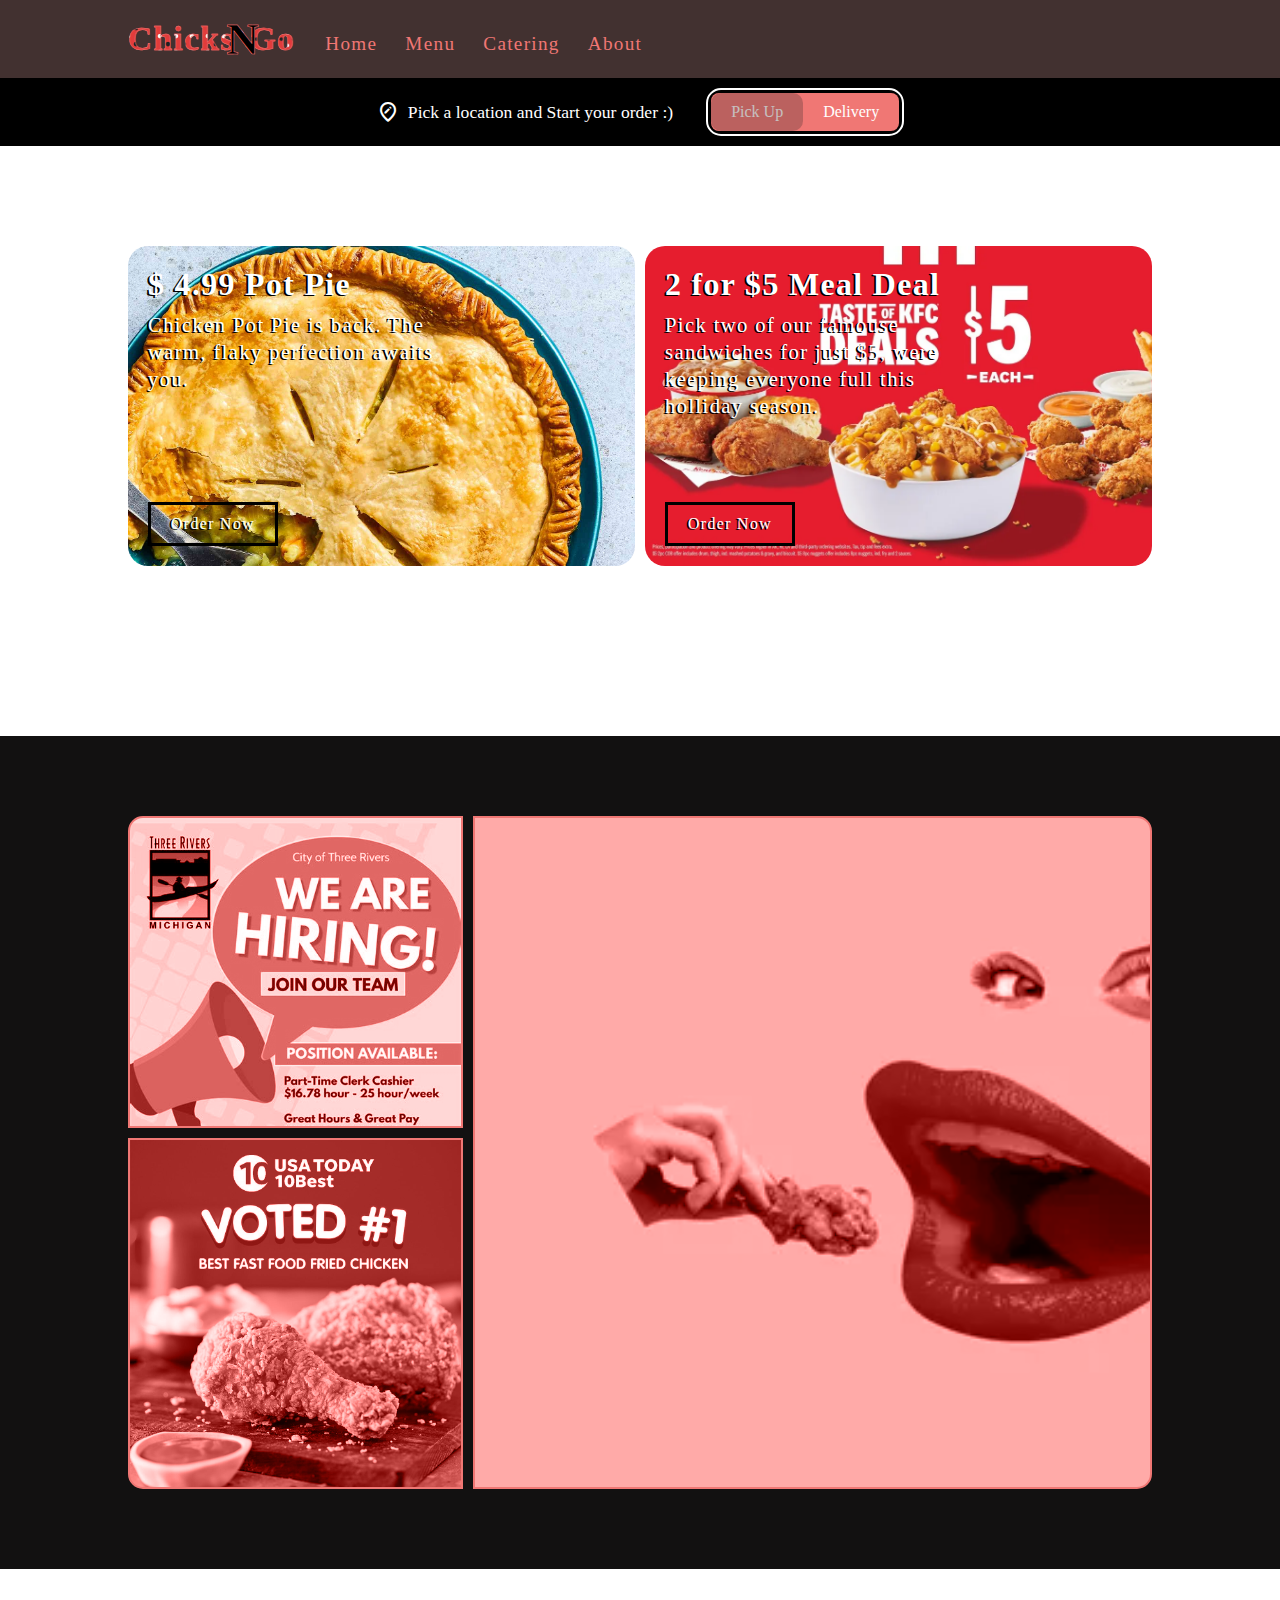
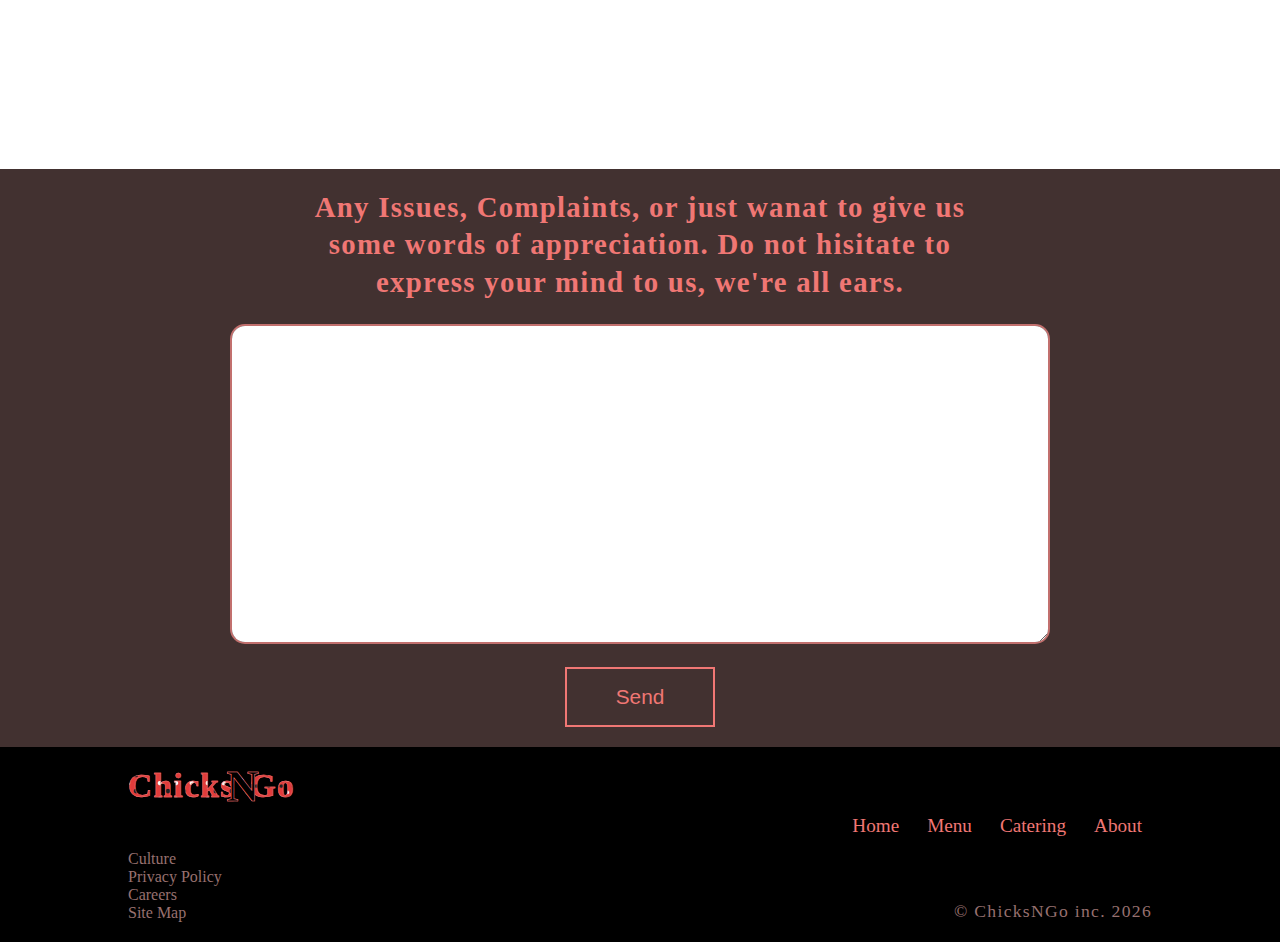
<file: index.html>
<!DOCTYPE html>
<html lang="en">
<head>
    <meta charset="UTF-8">
    <meta name="viewport" content="width=device-width, initial-scale=1.0">
    <link rel="stylesheet" href="style.css">
    <link rel="stylesheet" href="https://fonts.googleapis.com/css2?family=Material+Symbols+Outlined:opsz,wght,FILL,GRAD@20..48,100..700,0..1,-50..200" />
    <script src="main.js" defer></script>
    <title>Chicks-N-Two</title>
</head>
<body>
    <header>
        <div class="logo">
            <div class="title">
                <p class="background">Chicks</p>
                <p class="foreground">N</p>
                <p class="background">Go</p>
            </div>
        </div>
        <nav>
            <ul>
                <li><a href="index.html">Home</a></li>
                <li><a href="menu.html">Menu</a></li>
                <li><a href="catering.html">Catering</a></li>
                <li><a href="about.html">About</a></li>
            </ul>
        </nav>
        <div class="toggle_btn">
            <span></span>
            <span></span>
            <span></span>
        </div>
    </header>
    <div class="locate_div">
        <span class="material-symbols-outlined">
            edit_location
        </span>
        <p>Pick a location and Start your order :)</p>
        <div class="tablets">
            <div class="tab pick-up">Pick Up</div>
            <div class="tab delivery">Delivery</div>
            <div class="movable"></div>
        </div>
    </div>
    <main>
        <div class="specials">
            <div class="special pot_pie">
                <h2 class="price_title">$ 4.99 Pot Pie</h2>
                <p class="desc">Chicken Pot Pie is back. The warm, flaky perfection awaits you.</p>
                <a class="order">Order Now</a>
            </div>
            <div class="special meal_deal">
                <h2 class="price_title">2 for $5 Meal Deal</h2>
                <p class="desc">Pick two of our famouse sandwiches for just $5, were keeping everyone full this holliday season.</p>
                <a class="order">Order Now</a>
            </div>
        </div>
        <div class="offers_list">
            <div class="list">
            </div>
            <div class="slider_btns">

            </div>
        </div>
        <div class="advert_grid">
            <div class="ad"></div>
            <div class="ad"></div>
            <div class="ad"></div>
        </div>
    </main>
    <section class="contact_us">
        <h1 class="statement">Any Issues, Complaints, or just wanat to give us some words of appreciation. Do not hisitate to express your mind to us, we're all ears.</h1>
        <div class="textarea">
            <textarea></textarea>
        </div>
        <button class="send">Send</button>
    </section>
    <footer>
        <div class="logo">
            <div class="title">
                <p class="background">Chicks</p>
                <p class="foreground">N</p>
                <p class="background">Go</p>
            </div>
        </div>
            <div class="sub-menu">
            <ul>
                <li><a href="#">Home</a></li>
                <li><a href="#">Menu</a></li>
                <li><a href="#">Catering</a></li>
                <li><a href="#">About</a></li>
            </ul>
        </div>
        <div class="links_container">
            <a>Culture</a>
            <a>Privacy Policy</a>
            <a>Careers</a>
            <a>Site Map</a>
        </div>
        <p class="copy">&copy; ChicksNGo inc. <script>document.write(new Date().getFullYear())</script></p>
    </footer>
</body>
</html>
</file>
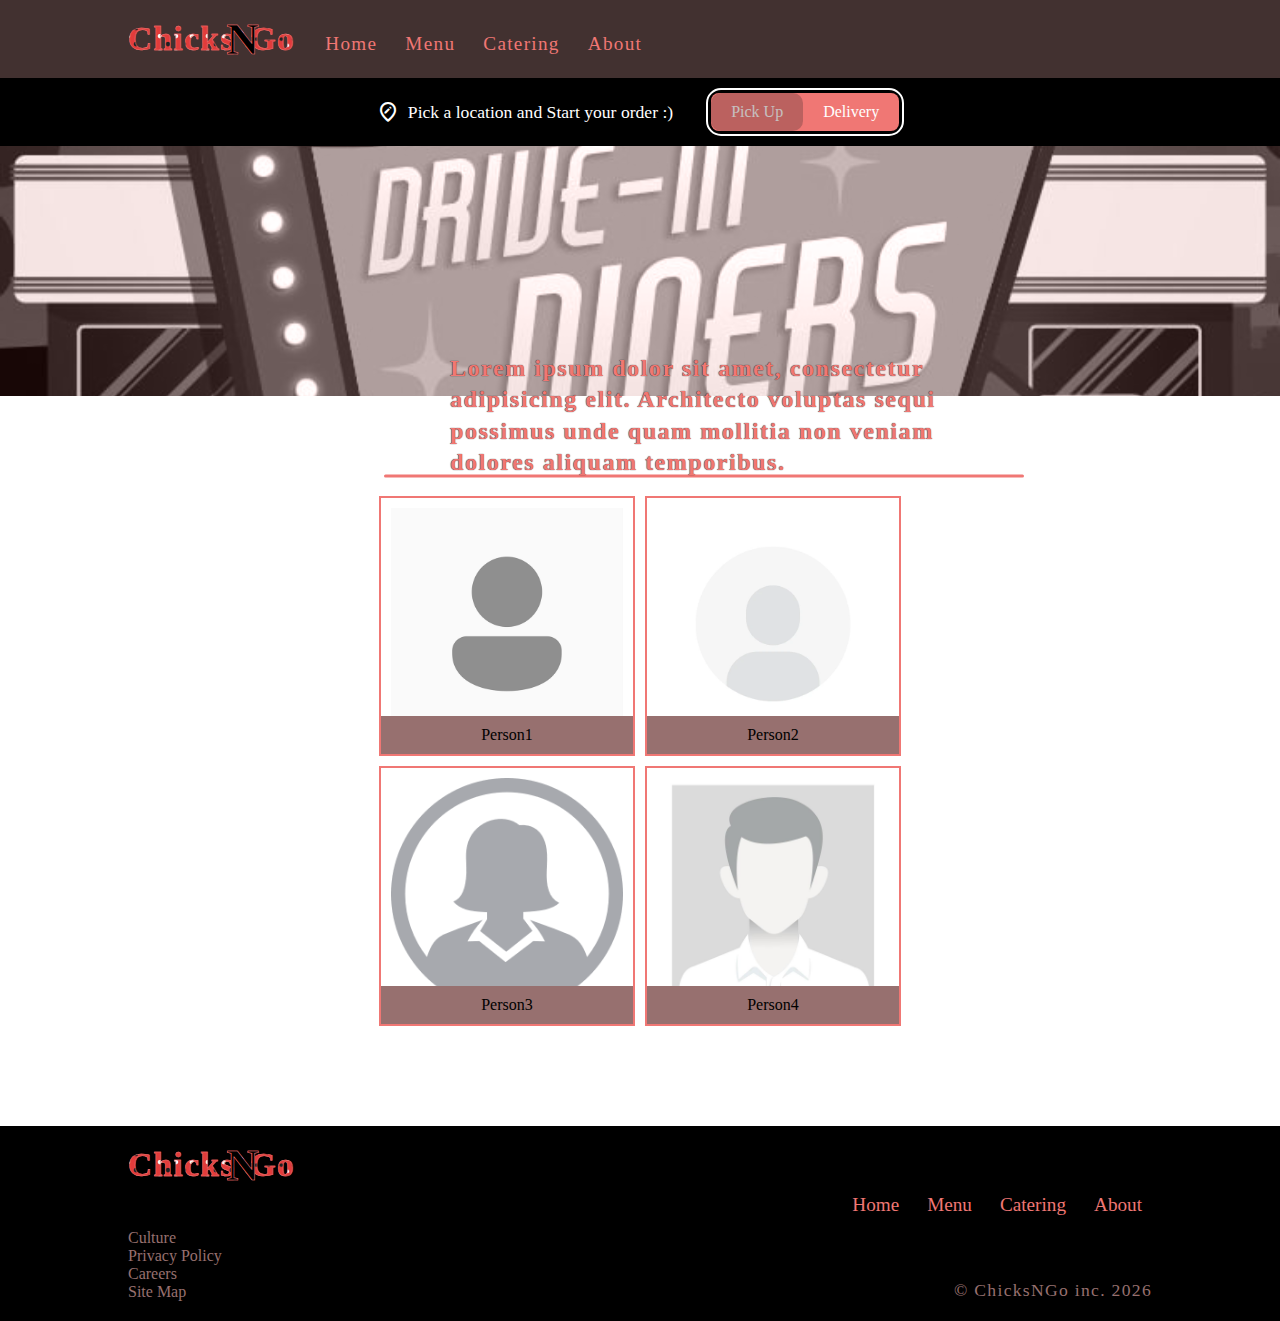
<file: about.html>
<!DOCTYPE html>
<html lang="en">
<head>
    <meta charset="UTF-8">
    <meta name="viewport" content="width=device-width, initial-scale=1.0">
    <link rel="stylesheet" href="style.css">
    <link rel="stylesheet" href="https://fonts.googleapis.com/css2?family=Material+Symbols+Outlined:opsz,wght,FILL,GRAD@20..48,100..700,0..1,-50..200" />
    <script src="main.js" defer></script>
    <title>Chicks-N-Two</title>
</head>
<body>
    <header>
        <div class="logo">
            <div class="title">
                <p class="background">Chicks</p>
                <p class="foreground">N</p>
                <p class="background">Go</p>
            </div>
        </div>
        <nav>
            <ul>
                <li><a href="index.html">Home</a></li>
                <li><a href="menu.html">Menu</a></li>
                <li><a href="catering.html">Catering</a></li>
                <li><a href="about.html">About</a></li>
            </ul>
        </nav>
        <div class="toggle_btn">
            <span></span>
            <span></span>
            <span></span>
        </div>
    </header>
    <div class="locate_div">
        <span class="material-symbols-outlined">
            edit_location
        </span>
        <p>Pick a location and Start your order :)</p>
        <div class="tablets">
            <div class="tab pick-up">Pick Up</div>
            <div class="tab delivery">Delivery</div>
            <div class="movable"></div>
        </div>
    </div>
    <div class="about_container">
        <p class="about_text">Lorem ipsum dolor sit amet, consectetur adipisicing elit. Architecto voluptas sequi possimus unde quam mollitia non veniam dolores aliquam temporibus.</p>
    </div>
    <main>
        <div class="team_container">
            <div class="profile">
                <img src="./Images/profile1.png" alt="">
                <div class="overlay">
                    <p class="name">Person1</p>
                </div>
            </div>
            <div class="profile">
                <img src="./Images/profile2.webp" alt="">
                <div class="overlay">
                    <p class="name">Person2</p>
                </div>
            </div>
            <div class="profile">
                <img src="./Images/profile3.webp" alt="">
                <div class="overlay">
                    <p class="name">Person3</p>
                </div>
            </div>
            <div class="profile">
                <img src="./Images/profile4.jpg" alt="">
                <div class="overlay">
                    <p class="name">Person4</p>
                </div>
            </div>
        </div>
    </main>
    <footer>
        <div class="logo">
            <div class="title">
                <p class="background">Chicks</p>
                <p class="foreground">N</p>
                <p class="background">Go</p>
            </div>
        </div>
            <div class="sub-menu">
            <ul>
                <li><a href="index.html">Home</a></li>
                <li><a href="menu.html">Menu</a></li>
                <li><a href="catering.html">Catering</a></li>
                <li><a href="about.html">About</a></li>
            </ul>
        </div>
        <div class="links_container">
            <a>Culture</a>
            <a>Privacy Policy</a>
            <a>Careers</a>
            <a>Site Map</a>
        </div>
        <p class="copy">&copy; ChicksNGo inc. <script>document.write(new Date().getFullYear())</script></p>
    </footer>
</body>
</html>
</file>
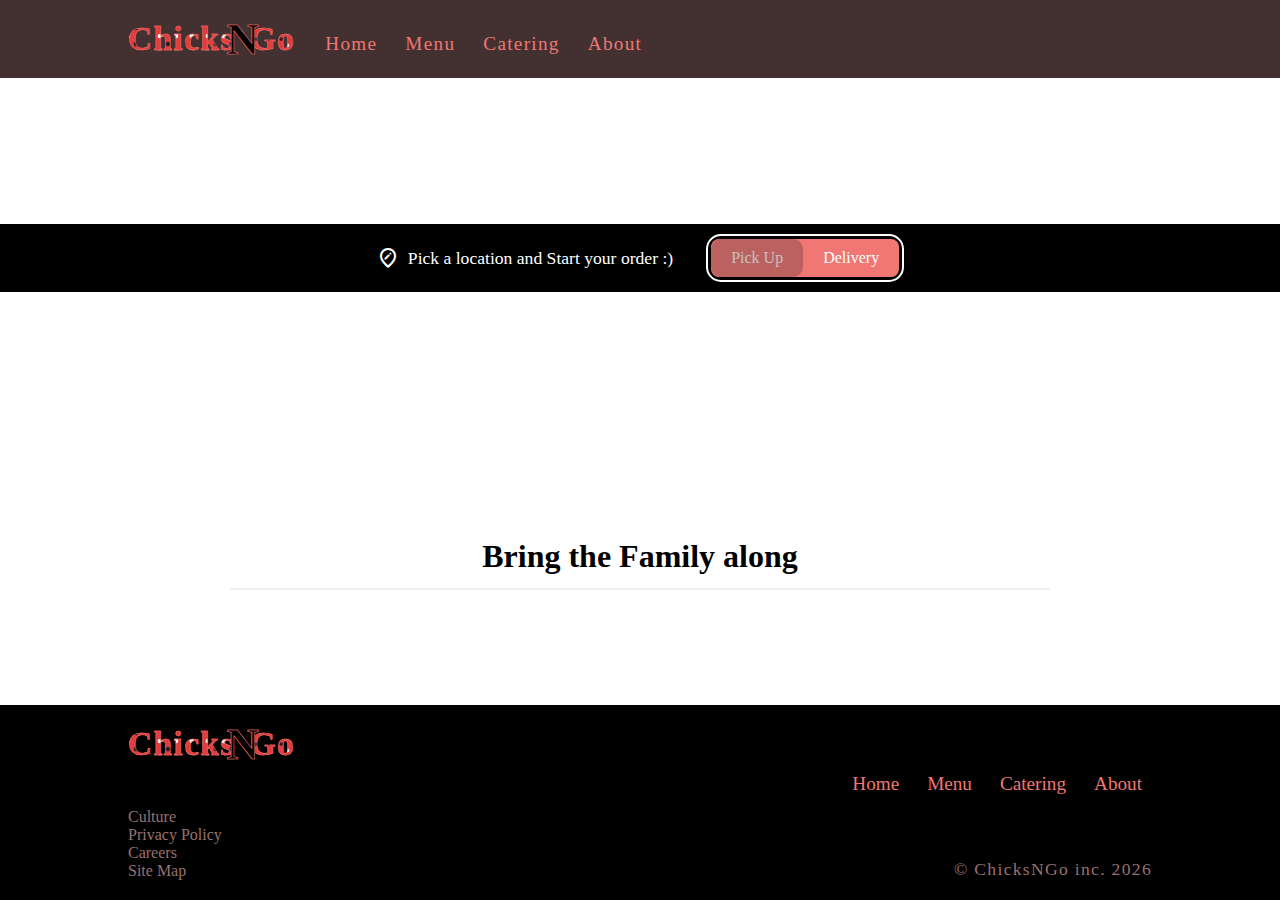
<file: catering.html>
<!DOCTYPE html>
<html lang="en">
<head>
    <meta charset="UTF-8">
    <meta name="viewport" content="width=device-width, initial-scale=1.0">
    <link rel="stylesheet" href="style.css">
    <link rel="stylesheet" href="https://fonts.googleapis.com/css2?family=Material+Symbols+Outlined:opsz,wght,FILL,GRAD@20..48,100..700,0..1,-50..200" />
    <script src="main.js" defer></script>
    <title>Chicks-N-Two</title>
</head>
<body>
    <header>
        <div class="logo">
            <div class="title">
                <p class="background">Chicks</p>
                <p class="foreground">N</p>
                <p class="background">Go</p>
            </div>
        </div>
        <nav>
            <ul>
                <li><a href="index.html">Home</a></li>
                <li><a href="menu.html">Menu</a></li>
                <li><a href="catering.html">Catering</a></li>
                <li><a href="about.html">About</a></li>
            </ul>
        </nav>
        <div class="toggle_btn">
            <span></span>
            <span></span>
            <span></span>
        </div>
    </header>
    <div class="locate_div">
        <span class="material-symbols-outlined">
            edit_location
        </span>
        <p>Pick a location and Start your order :)</p>
        <div class="tablets">
            <div class="tab pick-up">Pick Up</div>
            <div class="tab delivery">Delivery</div>
            <div class="movable"></div>
        </div>
    </div>
    <main>
        <div class="catering_container">
            <h1 class="intro_text">Bring the Family along</h1>
            <div class="catering_options">
            </div>
        </div>
    </main>
    <footer>
        <div class="logo">
            <div class="title">
                <p class="background">Chicks</p>
                <p class="foreground">N</p>
                <p class="background">Go</p>
            </div>
        </div>
            <div class="sub-menu">
            <ul>
                <li><a href="#">Home</a></li>
                <li><a href="#">Menu</a></li>
                <li><a href="#">Catering</a></li>
                <li><a href="#">About</a></li>
            </ul>
        </div>
        <div class="links_container">
            <a>Culture</a>
            <a>Privacy Policy</a>
            <a>Careers</a>
            <a>Site Map</a>
        </div>
        <p class="copy">&copy; ChicksNGo inc. <script>document.write(new Date().getFullYear())</script></p>
    </footer>
</body>
</html>
</file>
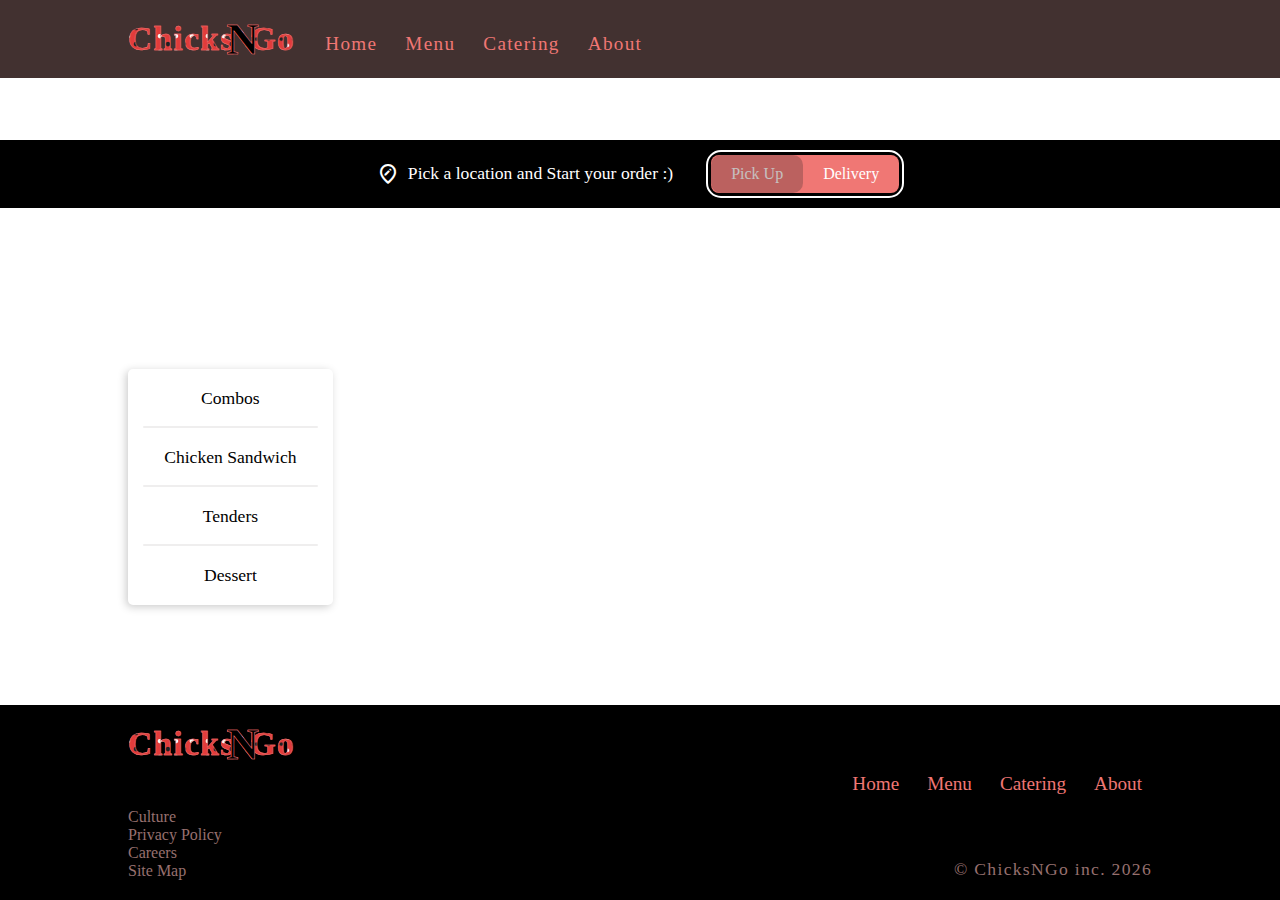
<file: menu.html>
<!DOCTYPE html>
<html lang="en">
<head>
    <meta charset="UTF-8">
    <meta name="viewport" content="width=device-width, initial-scale=1.0">
    <link rel="stylesheet" href="./style.css">
    <link rel="stylesheet" href="https://fonts.googleapis.com/css2?family=Material+Symbols+Outlined:opsz,wght,FILL,GRAD@20..48,100..700,0..1,-50..200" />
    <script src="./main.js" defer></script>
    <title>Chicks-N-Two</title>
</head>
<body>
    <header>
        <div class="logo">
            <div class="title">
                <p class="background">Chicks</p>
                <p class="foreground">N</p>
                <p class="background">Go</p>
            </div>
        </div>
        <nav>
            <ul>
                <li><a href="index.html">Home</a></li>
                <li><a href="menu.html">Menu</a></li>
                <li><a href="catering.html">Catering</a></li>
                <li><a href="about.html">About</a></li>
            </ul>
        </nav>
        <div class="toggle_btn">
            <span></span>
            <span></span>
            <span></span>
        </div>
    </header>
    <div class="locate_div">
        <span class="material-symbols-outlined">
            edit_location
        </span>
        <p>Pick a location and Start your order :)</p>
        <div class="tablets">
            <div class="tab pick-up">Pick Up</div>
            <div class="tab delivery">Delivery</div>
            <div class="movable"></div>
        </div>
    </div>
    <main>
        <div class="menu_container">
            <ul class="options">
                <li>Combos</li>
                <li>Chicken Sandwich</li>
                <li>Tenders</li>
                <li>Dessert</li>
            </ul>
            <div class="menu_list">
                <div class="list">

                </div>
                <div class="list">

                </div>
                <div class="list">

                </div>
                <div class="list">

                </div>
            </div>
        </div>
    </main>
    <footer>
        <div class="logo">
            <div class="title">
                <p class="background">Chicks</p>
                <p class="foreground">N</p>
                <p class="background">Go</p>
            </div>
        </div>
            <div class="sub-menu">
            <ul>
                <li><a href="#">Home</a></li>
                <li><a href="#">Menu</a></li>
                <li><a href="#">Catering</a></li>
                <li><a href="#">About</a></li>
            </ul>
        </div>
        <div class="links_container">
            <a>Culture</a>
            <a>Privacy Policy</a>
            <a>Careers</a>
            <a>Site Map</a>
        </div>
        <p class="copy">&copy; ChicksNGo inc. <script>document.write(new Date().getFullYear())</script></p>
    </footer>
</body>
</html>
</file>
<file: style.css>
* {
    margin: 0;
    padding: 0;
    box-sizing: border-box;
}

:root {
    font-size: 1em;
    --gutter: 5vw;

    --gap: 10px;
    --flex-basis: calc(50% - (var(--gap) / 2));


    --primary-clr: #423130;
    --secondary-clr: #F07774;
    --shadow-clr: #C2706E;
    --text-clr: #c79694;
}

body {
    min-height: 100vh;
    display: flex;
    flex-direction: column;
}

header {
    flex: 0 0 max-content;
    position: sticky;
    top: 0;
    left: 0;
    width: 100%;
    padding: 20px var(--gutter);
    display: flex;
    background-color: var(--primary-clr);

    z-index: 5;
}

header .logo {
    position: relative;
    flex: 0 0 max-content;
}

header .logo::before {
    content: '';
    position: absolute;
    right: -10px;
    top: 0;
    bottom: 0;
    width: 2px;
    background-color: var(--secondary-clr);
    border-radius: 25px;
}

.logo .title {
    position: relative;
    display: flex;
    gap: 8px;
}

.title p {
    font-weight: bold;
    background-image: url(./Images/poka-dot.webp);
    background-size: cover;
    background-repeat: no-repeat;
    background-clip: text;
    -webkit-text-stroke: 0.5px var(--secondary-clr);
}


.title p.background {
    font-size: 1.8rem;
    color: transparent;
}

p.foreground {
    position: absolute;
    left: 70%;
    top: 50%;
    transform: translate(-55%, -50%);
    color: black;
    font-size: 2rem;
}

nav {
    position: absolute;
    left: 0;
    top: 100%;
    width: 100%;
    height: 100vh;
    transform: scale(1, 0);
    transform-origin: top;
    background-color: var(--primary-clr);
    z-index: 9999;

    transition: transform 180ms ease-in-out;
}

nav.active {
    transform: scale(1, 1);
}

nav ul {
    width: 100%;
    height: calc(100% - 80px);
    margin-top: 80px;
    list-style: none;
    display: flex;
    flex-direction: column;
    gap: 12px;
}

nav ul li {
    font-size: 1.2rem;
    text-align: center;
    letter-spacing: 1.3px;
}

nav ul a {
    padding: 5px 10px;
    text-decoration: none;
    color: var(--secondary-clr);
}

.toggle_btn {
    margin-left: auto;
    width: 30px;
    height: 30px;
    display: flex;
    flex-direction: column;
    justify-content: center;
    align-items: center;
    gap: 3px;
    border: 2px solid var(--secondary-clr);
    border-radius: 8px;
}

.toggle_btn span {
    width: 80%;
    height: 2px;
    background-color: var(--secondary-clr);

    transition: transform 180ms ease-in-out;

}

.toggle_btn.active span:nth-child(1) {
    transform: translateY(calc(100% + 3px));
}

.toggle_btn.active span:nth-child(3) {
    transform: translateY(calc(-100% - 3px));
}

.material-symbols-outlined {
  font-variation-settings:
  'FILL' 0,
  'wght' 400,
  'GRAD' 0,
  'opsz' 24
}

.locate_div {
    padding: 10px;
    flex: 0 0 max-content;
    position: sticky;
    top: 0;
    left: 0;
    margin: auto;
    width: calc(100% - (var(--gutter) * 2));
    display: flex;
    flex-flow: row wrap;
    align-items: center;
    justify-content: center;
    column-gap: 8px;
    row-gap: 15px;

    z-index: 4;
}

.locate_div::before {
    content: '';
    position: absolute;
    left: calc(-1 * var(--gutter));
    right: calc(-1 * var(--gutter));
    top: 0;
    bottom: 0;
    background-color: black;
    
    z-index: -9999;
}

.locate_div span {
    flex: 0 0 max-content;
    font-size: 1.5rem;
    color: white;
}

.locate_div p {
    flex: 0 0 max-content;
    font-size: 1.1rem;
    color: white;
}

.locate_div .tablets {
    margin-left: 25px;
    padding: 3px;
    position: relative;
    display: flex;
    /* gap: 5px; */
    border: 2px solid white;
    border-radius: 15px;
    user-select: none;

}

.tablets .movable {
    position: absolute;
    top: 3px;
    left: 3px;
    background-color: hsla(3, 16%, 22%, 0.3);
    border-radius: 10px;
    cursor: pointer;

    transition: transform 150ms cubic-bezier(.51,-0.08,.75,1.55);

}

.tablets .tab {
    padding: 10px 20px;
    flex: 0 0 max-content;
    background-color: var(--secondary-clr);
    color: white;
    cursor: pointer;

}

.tablets .tab.pick-up{
    border-radius: 8px 0 0 8px;
}

.tablets .tab.delivery {
    border-radius: 0 8px 8px 0;
}

main {
    flex: 0 0 max-content;
    margin-top: 100px;
    margin-bottom: 100px;
    margin-left: auto;
    margin-right: auto;
    width: calc(100% - (var(--gutter) * 2));
    display: flex;
    flex-direction: column;
    gap: 80px;
}

main > * {
    width: 100%;
}

main .specials {
    display: flex;
    flex-flow: row wrap;
    gap: 20px;
}

.specials .special {
    padding: 20px;
    flex: 0 0 100%;
    height: 250px;
    display: flex;
    flex-direction: column;
    gap: 8px;
    background-size: cover;
    background-repeat: no-repeat;
    border-radius: 20px;
    letter-spacing: 1.3px;
    color: white;
    text-shadow: -2px 1px black;
    /* -webkit-text-stroke: 0.3px black; */
    overflow: hidden;
}

.special.pot_pie {
    background-image: url(./Images/chicken_pot.jpg);
}

.special.meal_deal {
    background-image: url(./Images/meal_deal.webp);
}

.special .price_title {
    width: max-content;
    font-size: 1.7rem;
}

.special .desc {
    width: 30ch;
    font-size: 1.1rem;
    line-height: 1.3;
}

.special .order {
    margin-top: auto;
    width: max-content;
    padding: 10px 20px;
    border: 3px solid black;
}

.offers_list {
    /* padding: 0 10px; */
    width: 100%;
    display: flex;
    flex-direction: column;
    gap: 10px;
    overflow-x: hidden;
}

.offers_list .list {
    width: 100%;
    flex: 0 0 max-content;
    display: flex;
    justify-content: space-between;
    gap: var(--gap);

    transition: transform 250ms ease-in-out;
}

.list .card {
    flex: 0 0 var(--flex-basis);
    height: 250px;
    display: flex;
    flex-direction: column;
    border: 1px solid var(--secondary-clr);
}

.card .top {
    flex: 0 0 70%;
    background-size: cover;
    background-repeat: no-repeat;
}

.card .bottom {
    padding: 10px;
    flex: 1;
    display: flex;
    flex-direction: column;
    align-items: center;
    justify-content: flex-end;
    gap: 5px;
    color: black;
}

.bottom .desc {
    font-size: 1.1rem;
    text-align: center;
}

.bottom .price {
    font-size: 0.9rem;
}

.slider_btns {
    margin-left: auto;
    margin-right: auto;
    width: max-content;
    flex: 0 0 max-content;
    display: flex;
    gap: 8px;
}

.slider_btns .carousel {
    position: relative;
    width: 20px;
    height: 20px;
    border-radius: 50%;
    border: 1px solid var(--shadow-clr);
}

.carousel .expand {
    position: absolute;
    top: 50%;
    left: 50%;
    transform: translate(-50%, -50%) scale(0, 0);
    width: 100%;
    height: 100%;
    border-radius: 50%;
    background-color: var(--secondary-clr);

    transition: transform 150ms ease-in;

}

.carousel.active .expand {
    transform: translate(-50%, -50%) scale(1, 1);
}

.advert_grid {
    padding: 80px 0;
    position: relative;
    display: grid;
    grid-template-columns: 1fr 1fr 1fr;
    grid-template-rows: 150px 32px 206px 85px;
    gap: 10px;
}

.advert_grid::before {
    content: '';
    position: absolute;
    top: 0;
    bottom: 0;
    left: calc(-1 * var(--gutter));
    right: calc(-1 * var(--gutter));
    background-color: hsl(0, 3%, 7%);
    
    z-index: -999;
}

.advert_grid .ad {
    border: 2px solid var(--secondary-clr);
    background-repeat: no-repeat;
    background-size: cover;
    background-color: var(--secondary-clr);
    background-blend-mode: luminosity;
}

.advert_grid .ad:nth-child(1) {
    background-image: url(./Images/hiring.jpg);
    grid-column: 1 / 4;
    grid-row: 1 / 3;
    border-radius: 15px 15px 0 0;
}

.advert_grid .ad:nth-child(2) {
    background-image: url(./Images/weird-img.webp);
    grid-column: 2 / 4;
    grid-row: 3 / 5;
    border-radius: 0 0 15px 0;
}

.advert_grid .ad:nth-child(3) {
    background-image: url(./Images/num1.jpeg);
    grid-column: 1 / 2;
    grid-row: 3 / 5;
    border-radius: 0 0 0 15px;
}

.contact_us {
    padding: 20px var(--gutter);
    background-color: var(--primary-clr);
    display: flex;
    flex-direction: column;
    align-items: center;
    gap: 8px;
}

.contact_us > *:not(:last-child) {
    margin-bottom: 15px;
}

.contact_us .statement {
    width: 40ch;
    font-size: 1.1rem;
    text-align: center;
    letter-spacing: 1.3px;
    line-height: 1.3;
    color: var(--secondary-clr);
}

.contact_us .textarea {
    width: 100%;
    height: 220px;
    border-radius: 15px;
    border: 2px solid var(--shadow-clr);
    overflow: hidden;
}

.textarea textarea {
    padding: 10px;
    width: 100%;
    height: 100%;
    border: none;
    
}

.contact_us .send {
    width: 120px;
    height: 50px;
    text-align: center;
    border: 2px solid var(--secondary-clr);
    background-color: transparent;
    color: var(--secondary-clr);
    font-size: 1.3rem;
}


/* Menu Page */

.menu_container {
    position: relative;
    width: 100%;
    display: grid;
    grid-template-columns: 1fr;
    column-gap: 20px;
    row-gap: 50px;
}

.menu_container .options {
    list-style: none;
    grid-column: span 1;
    display: flex;
    border-radius: 5px;
    box-shadow: -2px 2px 8px #ccc;

}

.menu_container .options li {
    padding: 20px 0;
    flex: 1;
    font-size: 0.9rem;
    display: grid;
    place-content: center;
    text-align: center;
    cursor: pointer;
}

.menu_container .options li:not(:first-child) {
    border-left: 1px solid var(--primary-clr);
}

.menu_container .options li:not(:last-child) {
    border-right: 1px solid var(--primary-clr);
}

.menu_container .options li:hover {
    background-color: rgba(223, 221, 221,0.5);
}

.menu_container .menu_list {
    position: relative;
    grid-column: span 1;
    
}

.menu_list .list {
    position: absolute;
    top: 0;
    left: 0;
    width: 100%;
    display: flex;
    flex-flow: row wrap;
    gap: var(--gap);
    visibility: hidden;
}

.menu_list .list.active {
    visibility: visible;
}

.menu_list .list .item {
    flex: 0 0 calc(50% - (var(--gap) / 2));
    aspect-ratio: 1 / 1.2;
    border: 1px solid var(--secondary-clr);
}

.list .item .top {
    width: 100%;
    height: 70%;
    background-repeat: no-repeat;
    background-size: cover;
    background-position: center;
    /* overflow: hidden; */
    /* background-image: url(./Images/4-piece.avif); */
}

.list .item .bottom {
    padding: 5px;
    width: 100%;
    height: 30%;
    display: flex;
    flex-direction: column;
    justify-content: flex-end;
    gap: 8px;
}

.list .item .bottom .title{
    letter-spacing: 1.3px;
    text-align: center;
    font-size: 0.85rem;
}

.list .item .bottom .price{
    text-align: center;
    color: var(--primary-clr);
    font-size: 0.75rem;
}

.title,
.btn {
    letter-spacing: 1.3px;    
}

/* CATERING SECTION */

.catering_container {

}

.catering_container .intro_text {
    position: relative;
    margin-bottom: 30px;
    text-align: center;
}

.catering_container .intro_text::before {
    content: '';
    position: absolute;
    left: 10%;
    right: 10%;
    bottom: -15px;
    border-radius: 25px;
    background-color: rgba(223, 221, 221,0.5);
    height: 2px;
}

.catering_options {
    display: flex;
    flex-flow: row wrap;
    column-gap: 20px;
    row-gap: 40px
}

.catering_options .option {
    flex: 0 0 100%;
    aspect-ratio: 16 / 11;
    display: flex;
    flex-direction: column;
    border: 2px solid var(--secondary-clr);
}

.option .top {
    flex: 0 0 65%;
    background-repeat: no-repeat;
    background-position: center;
    background-size: cover;
}

.option .bottom {
    padding: 5px 0 5px 0;
    flex: 1;
    display: flex;
    flex-direction: column;
    align-items: center;
    gap: 2px;
}

.option .bottom .label {

}

.option .bottom .price {
    font-size: 0.978rem;
}

.option .bottom a.btn {
    margin-top: auto;
    padding: 0.18rem 2.5rem;
    background-color: var(--secondary-clr);
    border: 2px solid black;
    border-radius: 15px;
    font-size: 0.85rem;
}

/* ABOUT PAGE */
.about_container {
    position: relative;
    width: 100%;
    height: 250px;
    background-repeat: no-repeat;
    background-position: center;
    background-size: cover;
    background-color: var(--primary-clr);
    background-blend-mode: luminosity;
    background-image: url(./Images/blog-diners-featured.jpg);
}

.about_container::before {
    content: '';
    position: absolute;
    left: 20%;
    right: 8%;
    bottom: -80px;
    transform: translateY(50%);
    height: 3px;
    background-color: var(--secondary-clr);
    border-radius: 15px;
}

.about_container .about_text {
    position: absolute;
    bottom: -20px;
    right: 20px;
    transform: translateY(50%);
    width: 35ch;
    font-size: 1.125rem;
    font-weight: bold;
    color: var(--secondary-clr);
    text-shadow: 0px 0px 1px #000;
    line-height: 1.3;
    letter-spacing: 1.55px;
}

.team_container {
    display: grid;
    grid-template-columns: 1fr 1fr;
    place-content: center;
    gap: 10px;
}

.team_container .profile {
    position: relative;
    padding: 10px;
    grid-column: span 1;
    aspect-ratio: 1 / 1;
    border: 2px solid var(--secondary-clr);
}

.profile img {
    width: 100%;
    height: 100%;
    object-fit: cover;
}

.profile .overlay {
    padding: 10px 0;
    position: absolute;
    left: 0;
    right: 0;
    bottom: 0;
    background-color: var(--text-clr);
}

.overlay .name {
    color: #000;
    text-align: center;
    font-size: 1rem;
}


footer {
    padding: 20px var(--gutter);
    background-color: black;
    color: var(--text-clr);
    display: flex;
    flex-flow: row wrap;
    row-gap: 10px;
}

footer .logo {
    position: relative;
    flex: 0 0 100%;
}
/* 
footer .logo::before {
    content: '';
    position: absolute;
    right: -10px;
    top: 0;
    bottom: 0;
    width: 2px;
    background-color: var(--secondary-clr);
    border-radius: 25px;
} */

.logo .title {
    position: relative;
    width: max-content;
    display: flex;
    gap: 15px;
}

.title p {
    font-weight: bold;
    background-image: url(./Images/poka-dot.webp);
    background-size: cover;
    background-repeat: no-repeat;
    background-clip: text;
    -webkit-text-stroke: 0.5px var(--secondary-clr);
}


.title p.background {
    font-size: 2.1rem;
    color: transparent;
}

p.foreground {
    position: absolute;
    left: 70%;
    top: 50%;
    transform: translate(-55%, -50%);
    color: black;
    font-size: 2.8rem;
}

.sub-menu {
    padding-left: 20px;
    flex: 0 0 100%;
    display: flex;
    align-items: flex-end;
    justify-content: flex-end;
}

.sub-menu ul {
    margin-bottom: 3px;
    list-style: none;
    display: flex;
    gap: 8px;
}

.sub-menu ul li {
    font-size: 1.2rem;
}

.sub-menu ul a {
    padding: 5px 10px;
    text-decoration: none;
    color: var(--secondary-clr);
}

footer .links_container {
    flex: 0 0 max-content;
}

.links_container a {
    display: block;

}

footer .copy {
    flex: 1;
    display: flex;
    align-items: flex-end;
    justify-content: flex-end;
    font-size: 1.1rem;
    letter-spacing: 1.3px;
}

@media (min-width: 810px) {

    :root {
        --gutter: 10vw;

        --gap: 10px;
        --flex-basis: calc(33% - (var(--gap) / 2));


        --primary-clr: #423130;
        --secondary-clr: #F07774;
        --shadow-clr: #C2706E;
        --text-clr: #97706F;
    }

    nav {
        padding-left: 20px;
        flex: 1;
        display: flex;
        align-items: flex-end;
    }

    nav ul {
        margin-bottom: 3px;
        list-style: none;
        display: flex;
        gap: 8px;
    }

    main .specials {
        display: flex;
        flex-flow: row wrap;
        gap: 10px;
    }

    .specials .special {
        padding: 20px;
        flex: 0 0 calc(50% - (10px / 2));
        height: 320px;
        display: flex;
        flex-direction: column;
        gap: 8px;
        background-size: cover;
        background-repeat: no-repeat;
        border-radius: 20px;
        letter-spacing: 1.3px;
        color: white;
        text-shadow: -2px 1px black;
        overflow: hidden;
    }

    .special.pot_pie {
        background-image: url(./Images/chicken_pot.jpg);
    }

    .special.meal_deal {
        background-image: url(./Images/meal_deal.webp);
    }

    .special .price_title {
        width: max-content;
        font-size: 2rem;
    }

    .special .desc {
        width: 30ch;
        font-size: 1.3rem;
        line-height: 1.3;
    }

    .special .order {
        margin-top: auto;
        width: max-content;
        padding: 10px 20px;
        border: 3px solid black;
    }
  
    .advert_grid {
        padding: 80px 0;
        position: relative;
        display: grid;
        grid-template-columns: 1fr 1fr 1fr;
        grid-template-rows: 210px 92px 256px 85px;
        gap: 10px;
    }

    .advert_grid::before {
        content: '';
        position: absolute;
        top: 0;
        bottom: 0;
        left: calc(-1 * var(--gutter));
        right: calc(-1 * var(--gutter));
        background-color: hsl(0, 3%, 7%);
        
        z-index: -999;
    }

    .advert_grid .ad {
        border: 2px solid var(--secondary-clr);
        background-repeat: no-repeat;
        background-size: cover;
        background-color: var(--secondary-clr);
        background-blend-mode: luminosity;
    }

    .advert_grid .ad:nth-child(1) {
        background-image: url(./Images/hiring.jpg);
        grid-column: 1 / 2;
        grid-row: 1 / 3;
        border-radius: 15px 0 0 0;
    }

    .advert_grid .ad:nth-child(2) {
        background-image: url(./Images/weird-img.webp);
        grid-column: 2 / 4;
        grid-row: 1 / 5;
        border-radius: 0 15px 15px 0;
    }

    .advert_grid .ad:nth-child(3) {
        background-image: url(./Images/num1.jpeg);
        grid-column: 1 / 2;
        grid-row: 3 / 5;
        border-radius: 0 0 0 15px;
    }

    /* MENU ITEMS */

    .menu_container {
        grid-template-columns: 25% 1fr;
    }

    .menu_container .options {
        border-radius: 5px;
        grid-column: 1 / 2;
        display: flex;
        flex-direction: column;
        background-color: #fff;
    }

    .menu_container .options li {
        position: relative;
        flex: 0 0 max-content;
        padding: 20px 0;
        font-size: 0.97rem;
        display: grid;
        place-content: center;
        text-align: center;
        cursor: pointer;
    }

    .menu_container .options li:not(:first-child) {
        /* border-top: 1px solid var(--primary-clr); */
        border-left: 0;

    }

    .menu_container .options li:not(:last-child)::before {
        content: '';
        position: absolute;
        left: 15px;
        right: 15px;
        bottom: 0;
        border-radius: 25px;
        background-color: rgba(223, 221, 221,0.5);
        height: 2px;
    }

    .menu_container .options li:not(:last-child) {
        /* border-bottom: 1px solid var(--primary-clr); */
        border-right: 0;
    }

    .menu_container .options li:hover {
        background-color: rgba(223, 221, 221, 0.5);
    }

    .menu_container .menu_list {
        position: relative;
        grid-column: 2 / 4;
        
    }

    .catering_options {
        display: flex;
        flex-flow: row wrap;
    }

    .catering_options .option {
        flex: 0 0 calc(50% - (20px / 2));
        aspect-ratio: 16 / 11;
        display: flex;
        flex-direction: column;
        border: 2px solid var(--secondary-clr);
    }

    .option .top {
        flex: 0 0 55%;
        background-repeat: no-repeat;
        background-position: center;
        background-size: cover;
    }

    .option .bottom {
        padding: 5px 0 5px 0;
        flex: 1;
        display: flex;
        flex-direction: column;
        align-items: center;
        gap: 2px;
    }

    .contact_us {
        margin-top: 100px;
        padding: 20px var(--gutter);
        background-color: var(--primary-clr);
        display: flex;
        flex-direction: column;
        align-items: center;
        gap: 8px;
    }

    .contact_us > *:not(:last-child) {
        margin-bottom: 15px;
    }

    .contact_us .statement {
        width: 50ch;
        font-size: 1.8rem;
        text-align: center;
        letter-spacing: 1.3px;
        line-height: 1.3;
        color: var(--secondary-clr);
    }

    .contact_us .textarea {
        width: 80%;
        height: 320px;
        border-radius: 15px;
        border: 2px solid var(--shadow-clr);
        overflow: hidden;
    }

    .textarea textarea {
        padding: 10px;
        width: 100%;
        height: 100%;
        border: none;
        
    }

    .contact_us .send {
        width: 150px;
        height: 60px;
        text-align: center;
        border: 2px solid var(--secondary-clr);
        background-color: transparent;
        color: var(--secondary-clr);
        font-size: 1.3rem;
    }

    .about_container::before {
        content: '';
        position: absolute;
        left: 30%;
        right: 20%;
        bottom: -80px;
        transform: translateY(50%);
        height: 3px;
        background-color: var(--secondary-clr);
        border-radius: 15px;
    }

    .about_container .about_text {
        position: absolute;
        bottom: -20px;
        right: 20px;
        transform: translate(-50%, 50%);
        width: 45ch;
        font-size: 1.5rem;
        font-weight: bold;
        color: var(--secondary-clr);
        text-shadow: 0px 0px 1px #000;
    }

    .team_container {
        display: grid;
        grid-template-columns: 25% 25%;
        place-content: center;
        gap: 10px;
    }

}

@media (min-width: 1200px) {

    :root {
        font-size: 1em;
    }

    header {
        position: sticky;
        padding: 20px var(--gutter);
        display: flex;
        background-color: var(--primary-clr);

        z-index: 1;
    }

    header .logo {
        position: relative;
        flex: 0 0 max-content;
    }

    header .logo::before {
        content: '';
        position: absolute;
        right: -10px;
        top: 0;
        bottom: 0;
        width: 5px;
        background-color: var(--secondary-clr);
        border-radius: 25px;
    }

    nav {
        position: static;
        flex: 1;
        height: auto;
        transform: none;
        display: flex;
        justify-content: flex-start;
        align-items: flex-end;
    }

    nav ul {
        margin-top: 0;
        margin-bottom: 3px;
        width: max-content;
        height: max-content;
        list-style: none;
        display: flex;
        flex-direction: row;
        gap: 8px;
    }

    .toggle_btn {
        display: none
    }

    /* MENU ITEMS */

    .menu_container {
        grid-template-columns: 20% 1fr;
    }

    .menu_container .options li {
        position: relative;
        padding: 19px 20px;
        font-size: 1.1rem;
        display: grid;
        place-content: center;
        text-align: center;
        cursor: pointer;
    }

    .menu_container .options li:not(:last-child)::before {
        content: '';
        position: absolute;
        left: 15px;
        right: 15px;
        bottom: 0;
        border-radius: 25px;
        background-color: rgba(223, 221, 221,0.5);
        height: 2px;
    }

    .menu_container .menu_list {
        position: relative;
        grid-column: 2 / 4;   
    }

    .menu_list .list {
        position: absolute;
        top: 0;
        left: 0;
        width: 100%;
        display: flex;
        flex-flow: row wrap;
        gap: var(--gap);
        visibility: hidden;
    }

    .menu_list .list.active {
        visibility: visible;
    }

    .menu_list .list .item {
        flex: 0 0 calc(33% - (var(--gap) / 2));
        aspect-ratio: 1 / 1.2;
        border: 1px solid var(--secondary-clr);
    }

    .catering_options {
        display: flex;
        flex-flow: row wrap;
    }

    .catering_options .option {
        flex: 0 0 calc(50% - (20px / 2));
        aspect-ratio: 16 / 8;
        display: flex;
        flex-direction: column;
        border: 2px solid var(--secondary-clr);
    }

    .option .top {
        flex: 0 0 65%;
        background-repeat: no-repeat;
        background-position: center;
        background-size: cover;
    }

    .option .bottom {
        padding: 5px 0 5px 0;
        flex: 1;
        display: flex;
        flex-direction: column;
        align-items: center;
        gap: 2px;
    }

    .option .bottom .label {

    }

    .option .bottom .price {
        font-size: 0.978rem;
    }

    .option .bottom a.btn {
        margin-top: auto;
        padding: 0.22rem 3.1rem;
        background-color: var(--secondary-clr);
        border: 2px solid black;
        border-radius: 15px;
        font-size: 1.1rem;
    }
}
</file>
